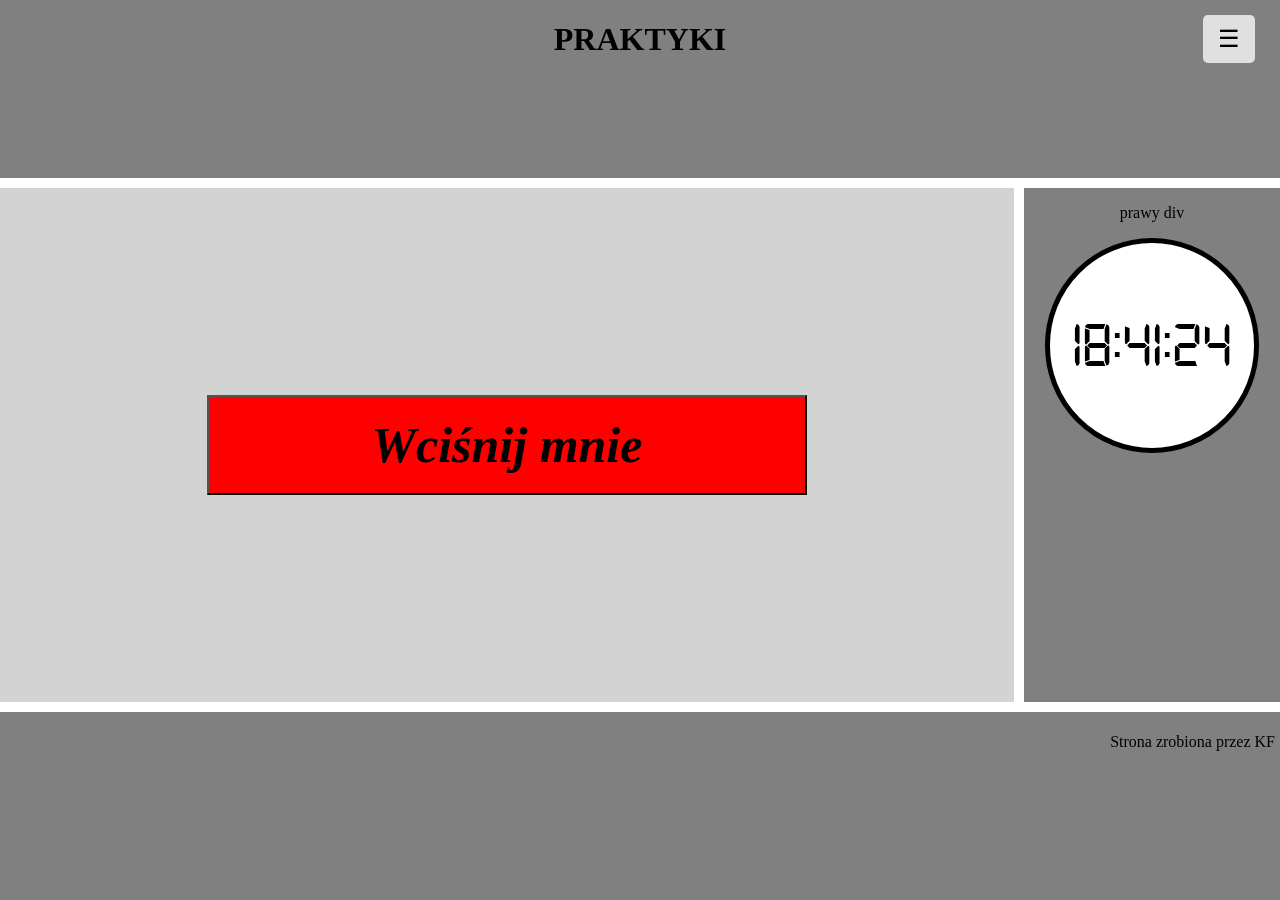
<file: index.html>
<!DOCTYPE html>
<html lang="pl">
<head>
  <meta charset="UTF-8">
  <title> praktyki </title>
  <link rel="stylesheet" href="style.css">
</head>
<body>
  <button id="guzik-menu">☰</button>
  <div id="left">
    <h2>Linki</h2>
      <a href="podstrony/omnie/omnie.html">O mnie</a>
      <a href="podstrony/ulub/ulub.html">Moje ulubione</a>
      <a href="podstrony/kontakt/kontakt.html">Kontakt</a>
  </div>
  <div id="prawa-strona">
  <header>
    <h1>PRAKTYKI</h1>
  </header>
  <!----------------------->
  <main>
    
    <div id="center">
      <button id="guzik1"><b><i>Wciśnij mnie</i></b></button>
    </div>
    <div id="right">
      <p>prawy div</p>
      <div id="zegar">
      </div>
    </div>
  </main>
  <!------------------------>
  <footer>
    <p>Strona zrobiona przez KF</p>
  </footer>
  </div>
  
  <script src="script.js"></script>
</body>
</html>
</file>
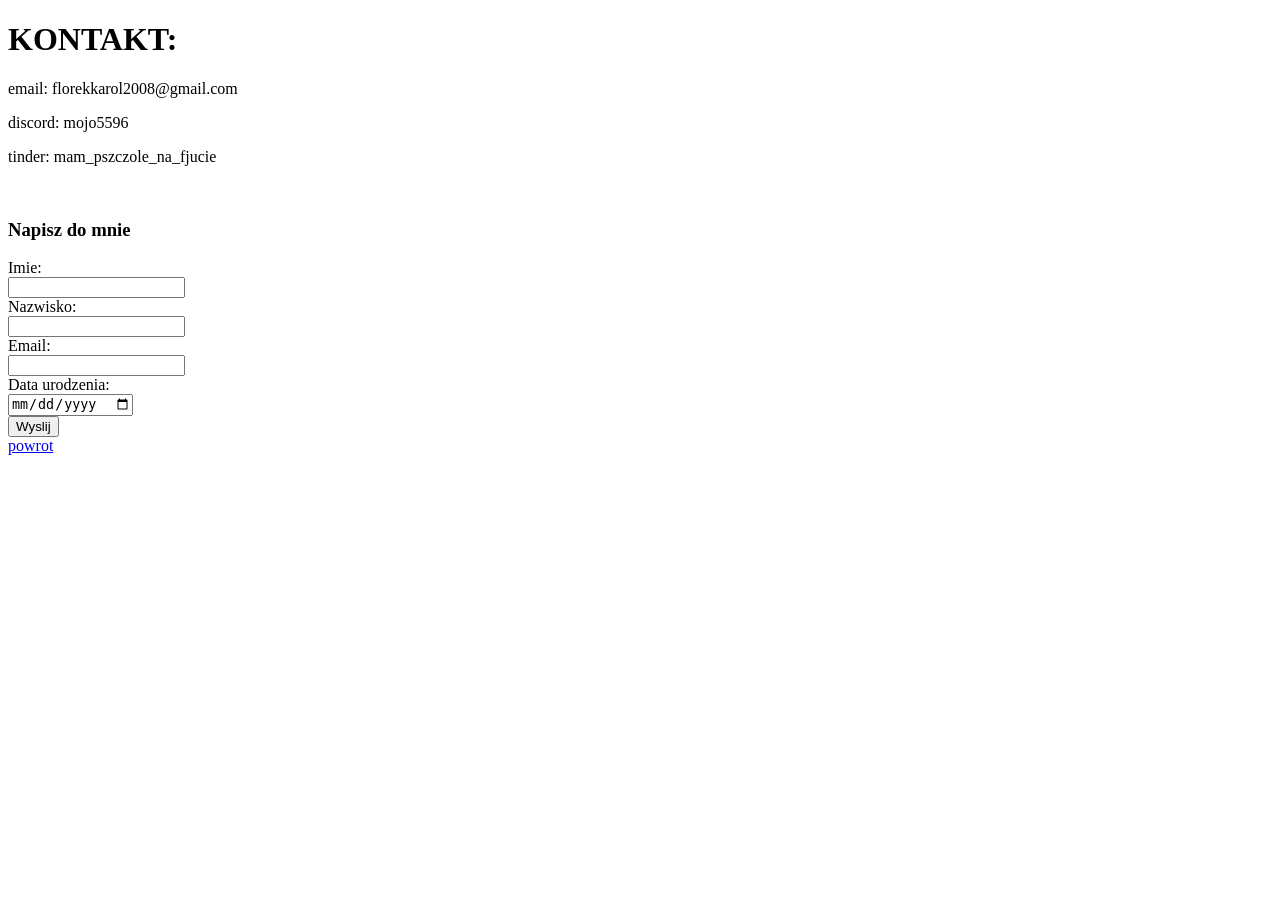
<file: podstrony/kontakt/kontakt.html>
<!DOCTYPE html>
<html lang="pl">
<head>
    <meta charset="UTF-8">
    <meta name="viewport" content="width=device-width, initial-scale=1.0">
    <title>Kontakt</title>
</head>
<body>
    <h1>KONTAKT:</h1>
    <p>email: florekkarol2008@gmail.com</p>
    <p>discord: mojo5596</p>
    <p>tinder: mam_pszczole_na_fjucie</p><br>


    <h3>Napisz do mnie</h3>
    <form>
        <label for="imie">Imie:</label><br>
        <input type="text"><br>
        <label for="nazwisko">Nazwisko:</label><br>
        <input type="text"><br>
        <label for="email">Email:</label><br>
        <input type="email"><br>
        <label for="data">Data urodzenia:</label><br>
        <input type="date"><br>
        <input type="submit" value="Wyslij">
    </form>

<a href="../../index.html">powrot</a>
</body>
</html>
</file>
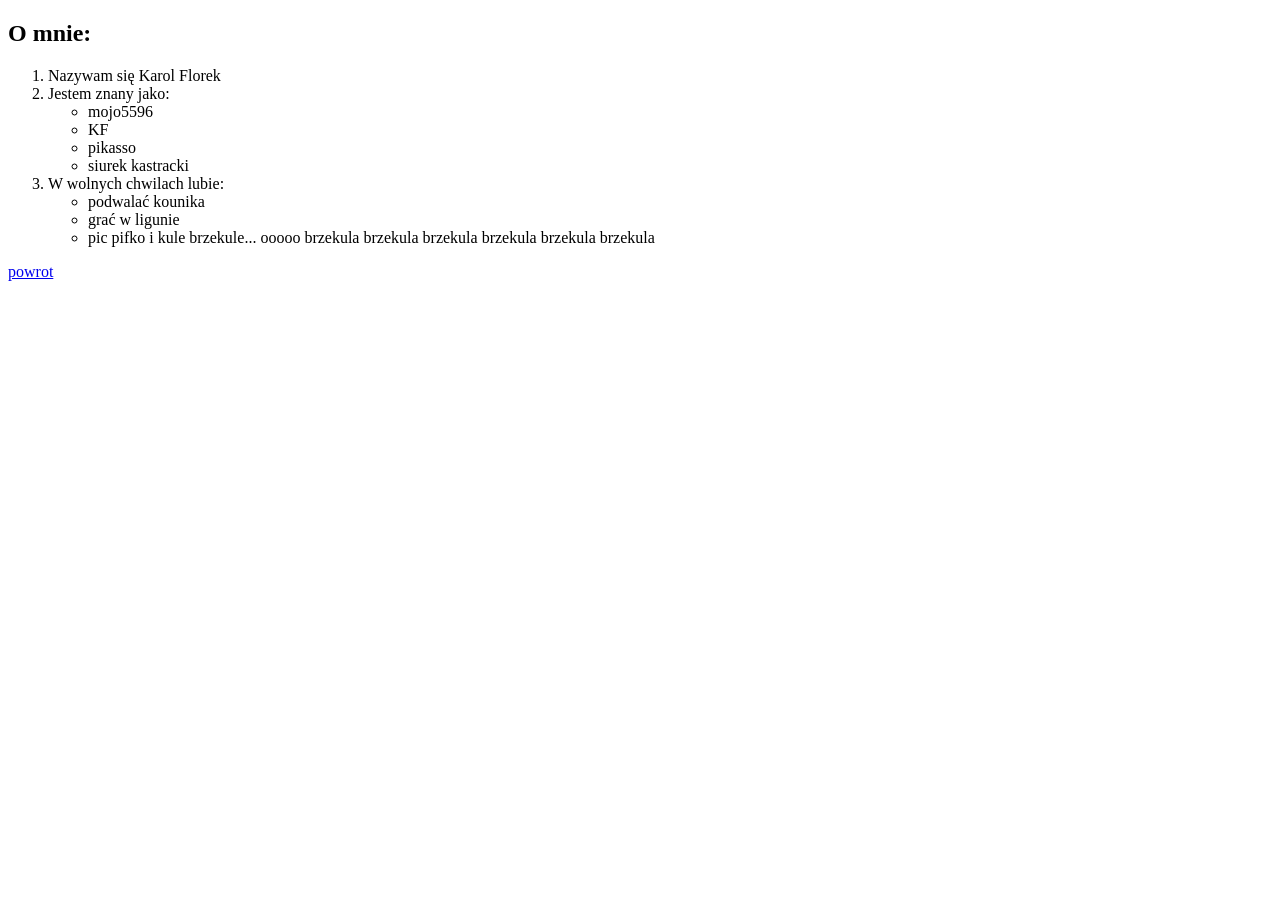
<file: podstrony/omnie/omnie.html>
<!DOCTYPE html>
<html lang="pl">
<head>
    <meta charset="UTF-8">
    <meta name="viewport" content="width=device-width, initial-scale=1.0">
    <title>O mnie</title>
</head>
<body>
    <h2>O mnie:</h2>
      <ol>
        <li>Nazywam się Karol Florek</li>
        <li>Jestem znany jako:
          <ul>
            <li>mojo5596</li>
            <li>KF</li>
            <li>pikasso</li>
            <li>siurek kastracki</li>
          </ul>
        </li>
        <li>W wolnych chwilach lubie:
          <ul>
            <li>podwalać kounika</li>
            <li>grać w ligunie</li>
            <li>pic pifko i kule brzekule... ooooo brzekula brzekula brzekula brzekula brzekula brzekula</li>
          </ul>
        </li>
      </ol>

<a href="../../index.html">powrot</a>
</body>
</html>
</file>
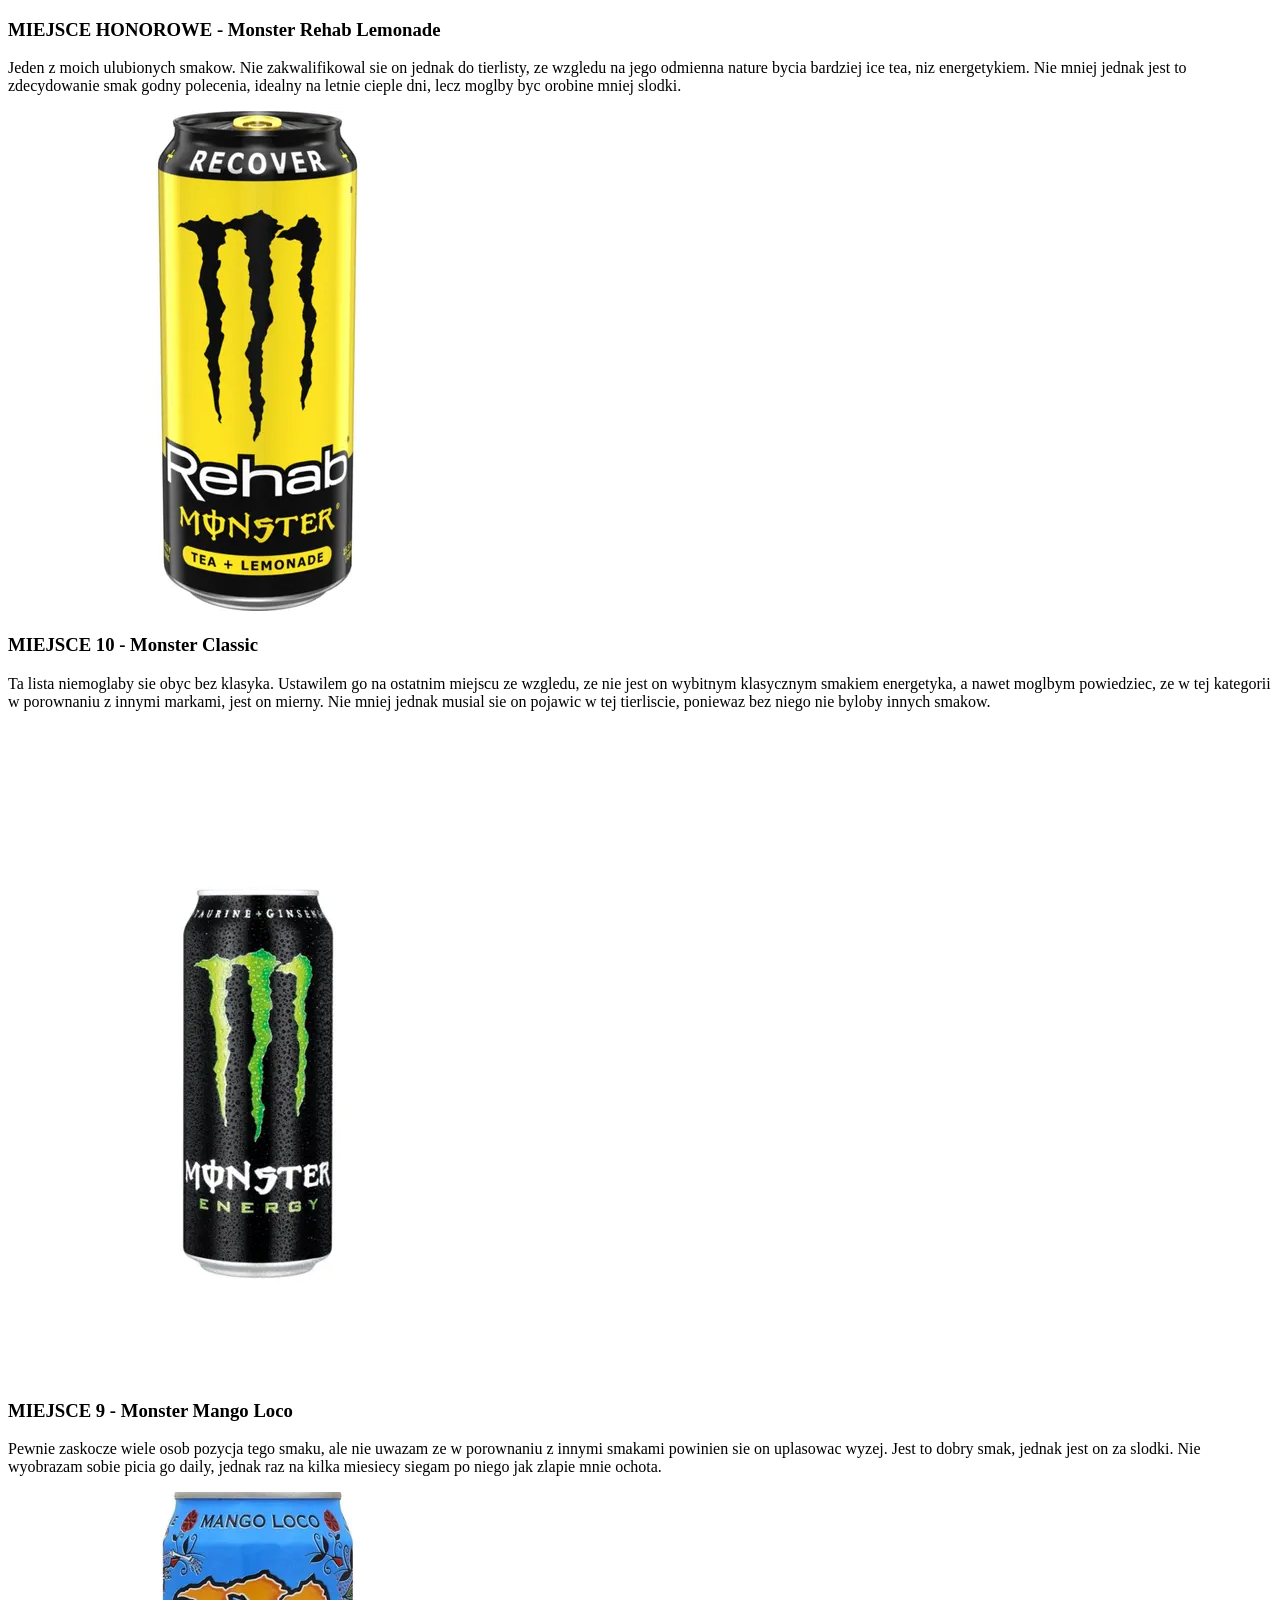
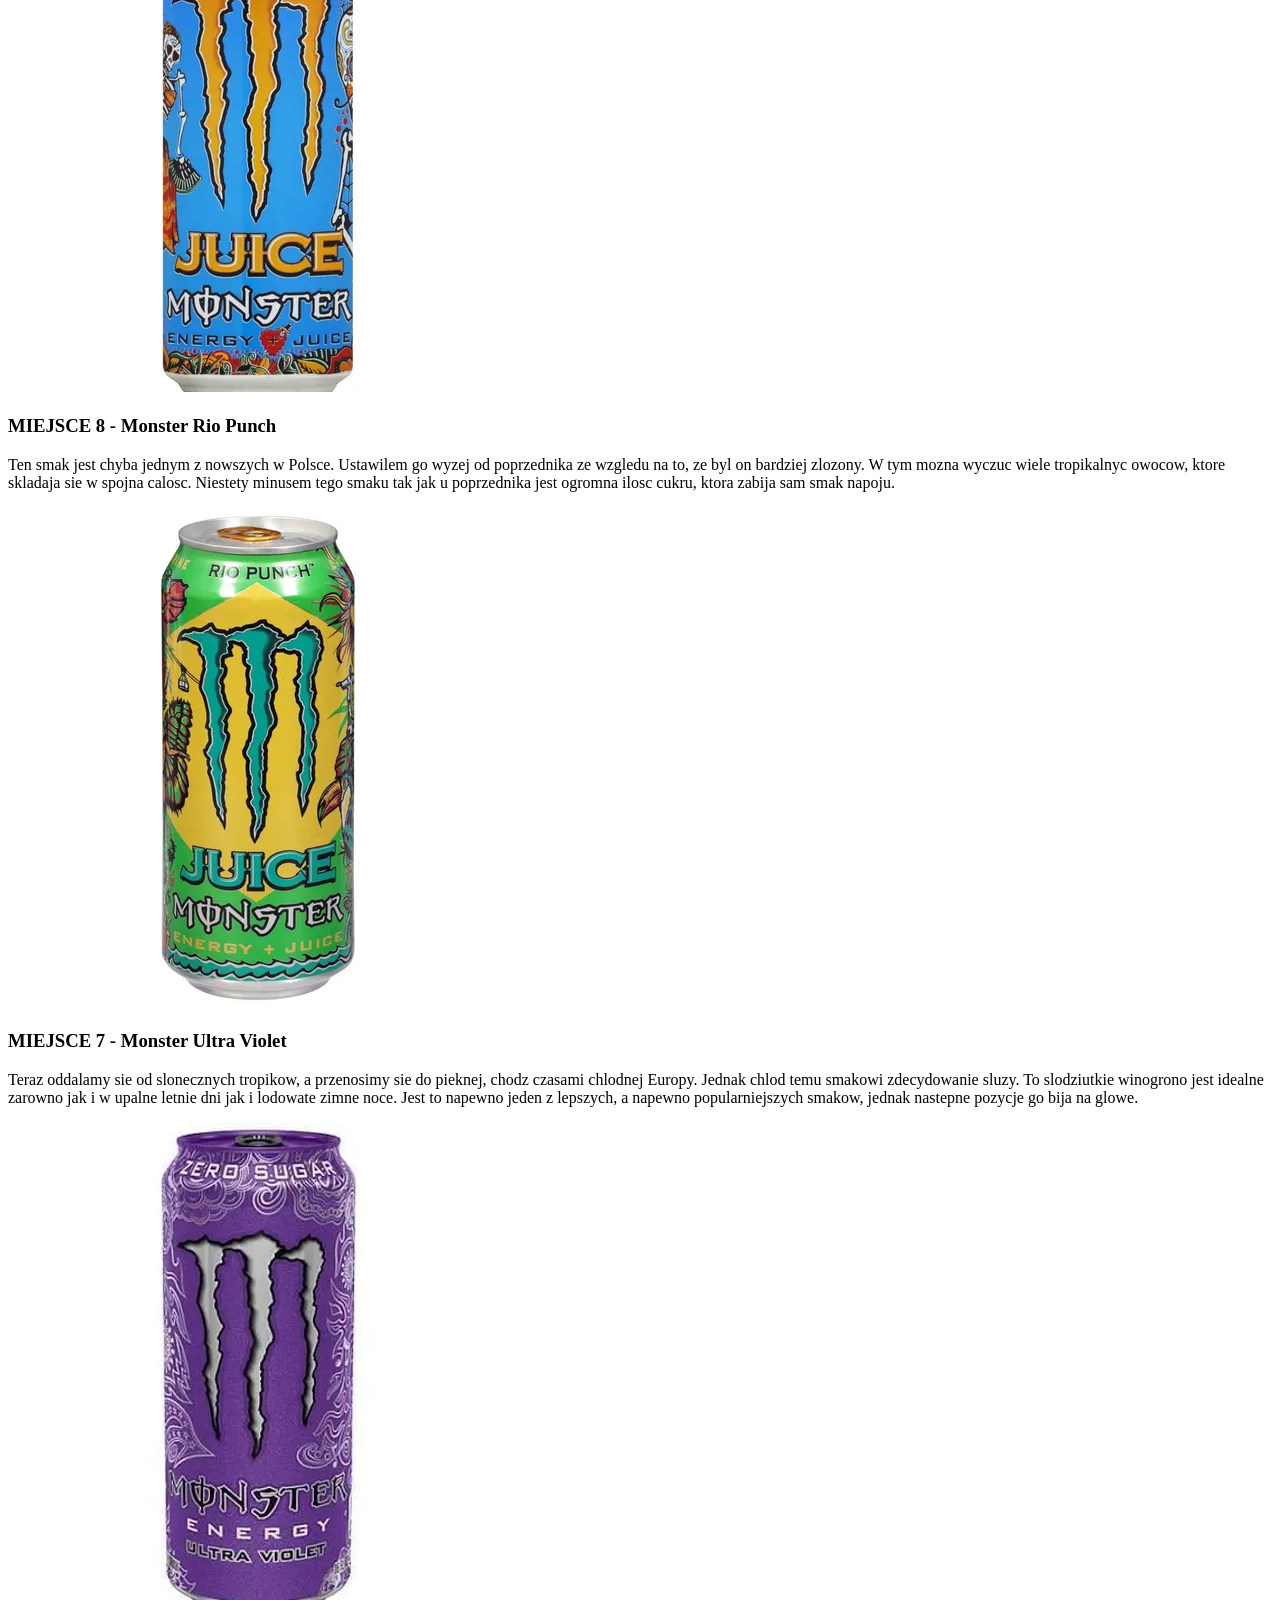
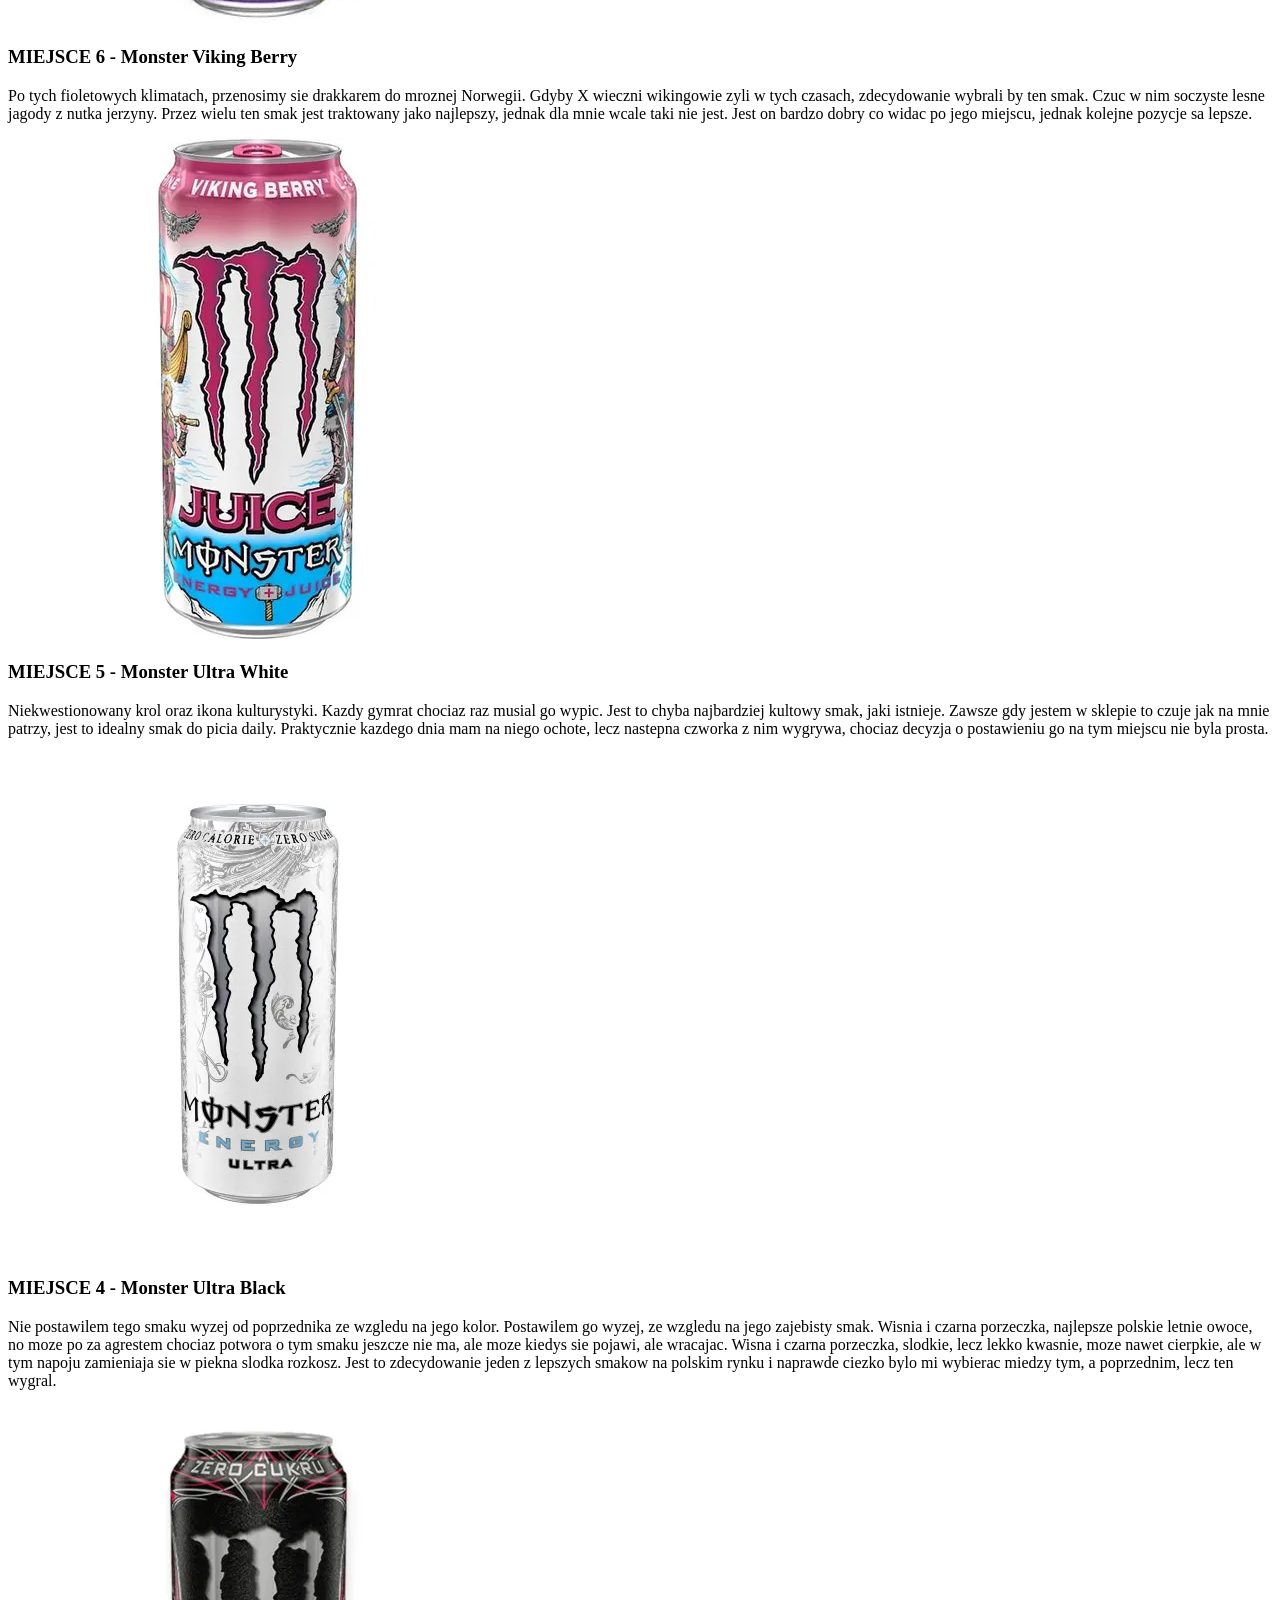
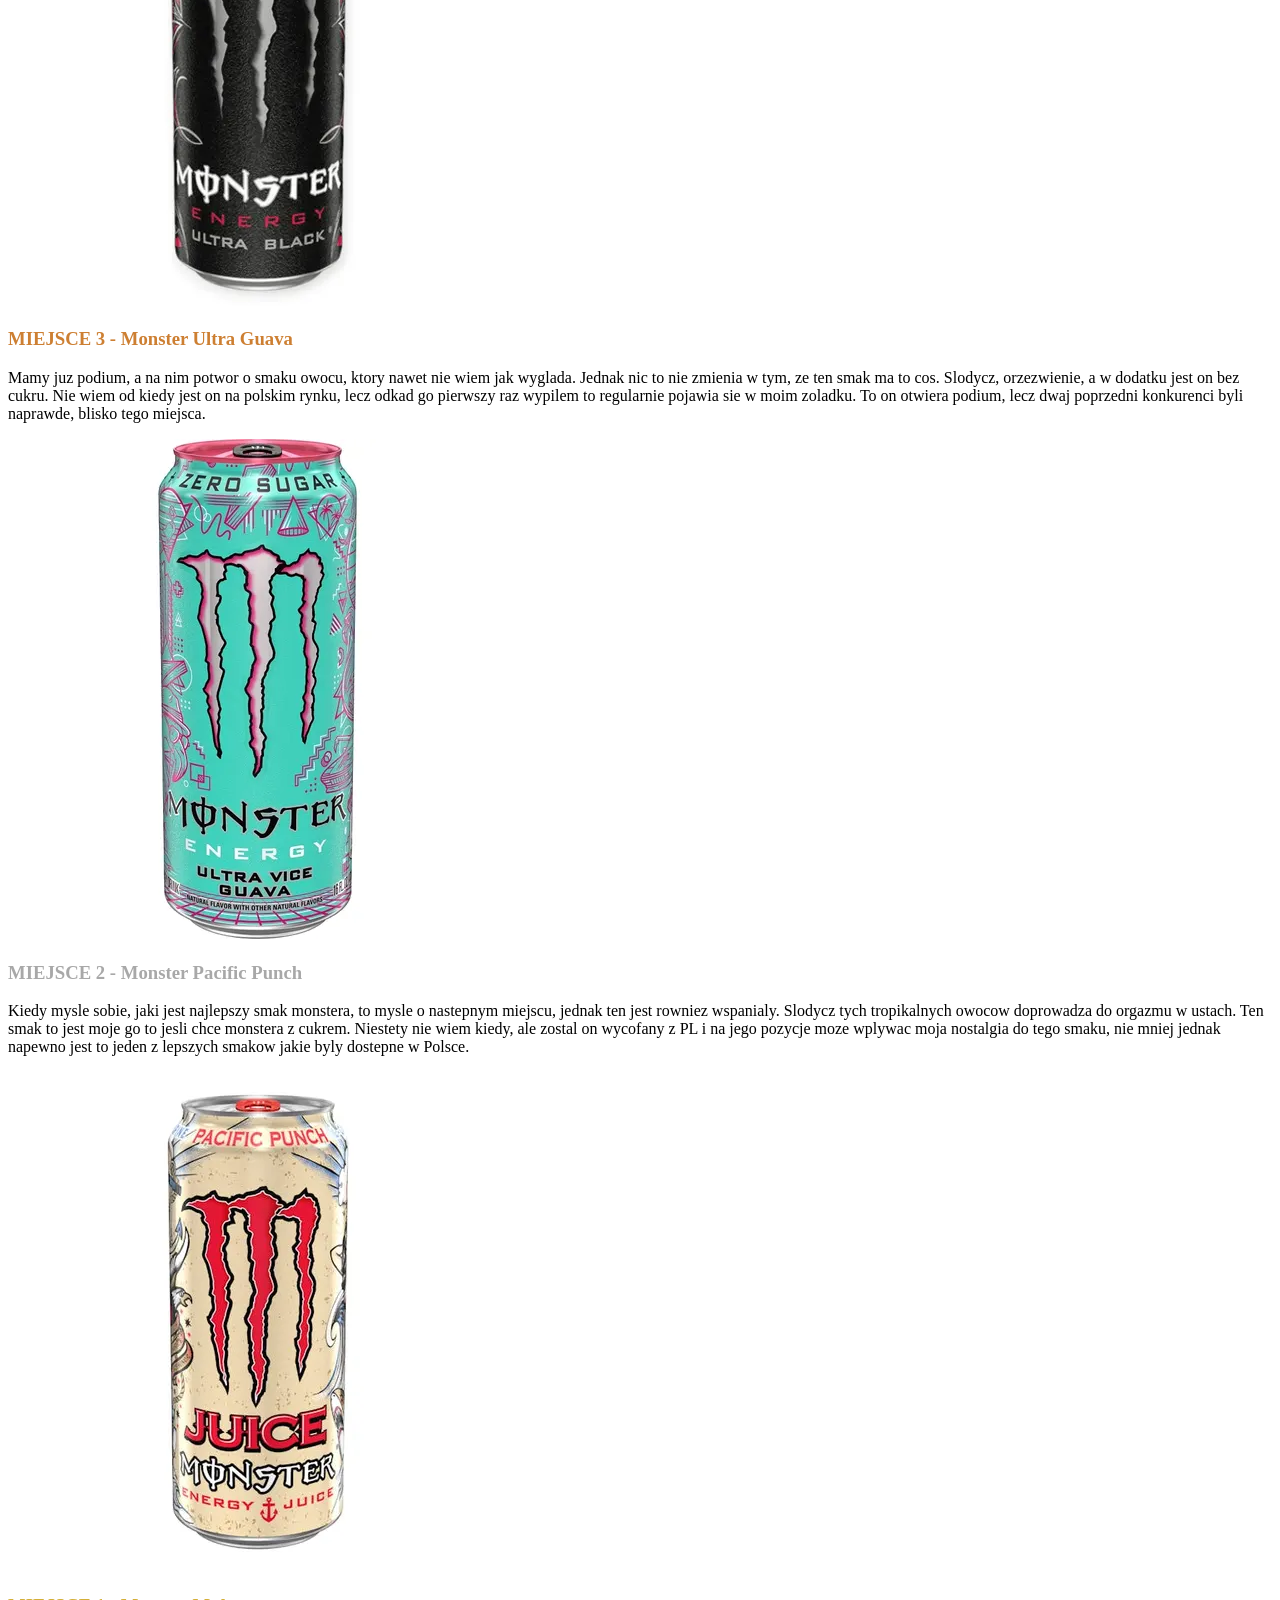
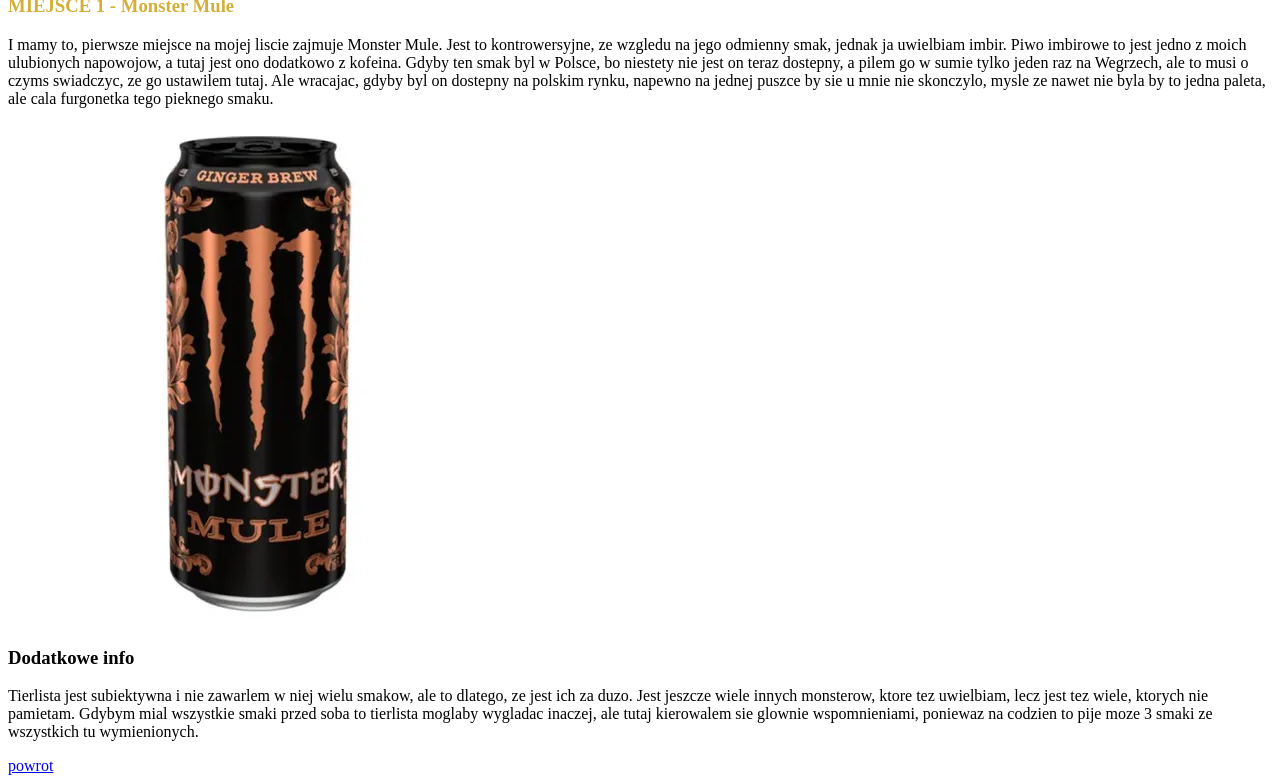
<file: podstrony/ulub/monstery.html>
<!DOCTYPE html>
<html lang="pl">
<head>
    <meta charset="UTF-8">
    <meta name="viewport" content="width=device-width, initial-scale=1.0">
    <title>Monstery</title>
</head>
<body>

<h3>MIEJSCE HONOROWE - Monster Rehab Lemonade</h3>
<p>Jeden z moich ulubionych smakow. Nie zakwalifikowal sie on jednak do tierlisty, ze wzgledu na jego odmienna nature bycia bardziej ice tea, niz energetykiem. Nie mniej jednak jest to zdecydowanie smak godny polecenia, idealny na letnie cieple dni, lecz moglby byc orobine mniej slodki.</p>
<img src="../../zasoby/zdjecia/ulub/monstery/rehab.png" alt="Monster Rehab Lemonade">

<h3>MIEJSCE 10 - Monster Classic</h3>
<p>Ta lista niemoglaby sie obyc bez klasyka. Ustawilem go na ostatnim miejscu ze wzgledu, ze nie jest on wybitnym klasycznym smakiem energetyka, a nawet moglbym powiedziec, ze w tej kategorii w porownaniu z innymi markami, jest on mierny. Nie mniej jednak musial sie on pojawic w tej tierliscie, poniewaz bez niego nie byloby innych smakow.</p>
<img src="../../zasoby/zdjecia/ulub/monstery/clasic.png" alt="Monster Classic">

<h3>MIEJSCE 9 - Monster Mango Loco</h3>
<p>Pewnie zaskocze wiele osob pozycja tego smaku, ale nie uwazam ze w porownaniu z innymi smakami powinien sie on uplasowac wyzej. Jest to dobry smak, jednak jest on za slodki. Nie wyobrazam sobie picia go daily, jednak raz na kilka miesiecy siegam po niego jak zlapie mnie ochota.</p>
<img src="../../zasoby/zdjecia/ulub/monstery/mangoloco.png" alt="Monster Mango Loco">

<h3>MIEJSCE 8 - Monster Rio Punch</h3>
<p>Ten smak jest chyba jednym z nowszych w Polsce. Ustawilem go wyzej od poprzednika ze wzgledu na to, ze byl on bardziej zlozony. W tym mozna wyczuc wiele tropikalnyc owocow, ktore skladaja sie w spojna calosc. Niestety minusem tego smaku tak jak u poprzednika jest ogromna ilosc cukru, ktora zabija sam smak napoju.</p>
<img src="../../zasoby/zdjecia/ulub/monstery/rio.png" alt="Monster Rio Punch">

<h3>MIEJSCE 7 - Monster Ultra Violet</h3>
<p>Teraz oddalamy sie od slonecznych tropikow, a przenosimy sie do pieknej, chodz czasami chlodnej Europy. Jednak chlod temu smakowi zdecydowanie sluzy. To slodziutkie winogrono jest idealne zarowno jak i w upalne letnie dni jak i lodowate zimne noce. Jest to napewno jeden z lepszych, a napewno popularniejszych smakow, jednak nastepne pozycje go bija na glowe.</p>
<img src="../../zasoby/zdjecia/ulub/monstery/violet.png" alt="Monster Ultra Violet">

<h3>MIEJSCE 6 - Monster Viking Berry</h3>
<p>Po tych fioletowych klimatach, przenosimy sie drakkarem do mroznej Norwegii. Gdyby X wieczni wikingowie zyli w tych czasach, zdecydowanie wybrali by ten smak. Czuc w nim soczyste lesne jagody z nutka jerzyny. Przez wielu ten smak jest traktowany jako najlepszy, jednak dla mnie wcale taki nie jest. Jest on bardzo dobry co widac po jego miejscu, jednak kolejne pozycje sa lepsze.</p>
<img src="../../zasoby/zdjecia/ulub/monstery/viking.png" alt="Monster Viking Berry">

<h3>MIEJSCE 5 - Monster Ultra White</h3>
<p>Niekwestionowany krol oraz ikona kulturystyki. Kazdy gymrat chociaz raz musial go wypic. Jest to chyba najbardziej kultowy smak, jaki istnieje. Zawsze gdy jestem w sklepie to czuje jak na mnie patrzy, jest to idealny smak do picia daily. Praktycznie kazdego dnia mam na niego ochote, lecz nastepna czworka z nim wygrywa, chociaz decyzja o postawieniu go na tym miejscu nie byla prosta.</p>
<img src="../../zasoby/zdjecia/ulub/monstery/white.png" alt="Monster Ultra White">

<h3>MIEJSCE 4 - Monster Ultra Black</h3>
<p>Nie postawilem tego smaku wyzej od poprzednika ze wzgledu na jego kolor. Postawilem go wyzej, ze wzgledu na jego zajebisty smak. Wisnia i czarna porzeczka, najlepsze polskie letnie owoce, no moze po za agrestem chociaz potwora o tym smaku jeszcze nie ma, ale moze kiedys sie pojawi, ale wracajac. Wisna i czarna porzeczka, slodkie, lecz lekko kwasnie, moze nawet cierpkie, ale w tym napoju zamieniaja sie w piekna slodka rozkosz. Jest to zdecydowanie jeden z lepszych smakow na polskim rynku i naprawde ciezko bylo mi wybierac miedzy tym, a poprzednim, lecz ten wygral.</p>
<img src="../../zasoby/zdjecia/ulub/monstery/black.png" alt="Monster Ultra Black">

<h3 style="color: #cd7f32;">MIEJSCE 3 - Monster Ultra Guava</h3>
<p>Mamy juz podium, a na nim potwor o smaku owocu, ktory nawet nie wiem jak wyglada. Jednak nic to nie zmienia w tym, ze ten smak ma to cos. Slodycz, orzezwienie, a w dodatku jest on bez cukru. Nie wiem od kiedy jest on na polskim rynku, lecz odkad go pierwszy raz wypilem to regularnie pojawia sie w moim zoladku. To on otwiera podium, lecz dwaj poprzedni konkurenci byli naprawde, blisko tego miejsca.</p>
<img src="../../zasoby/zdjecia/ulub/monstery/guava.png" alt="Monster Ultra Guava">

<h3 style="color: #a8a8a8;">MIEJSCE 2 - Monster Pacific Punch</h3>
<p>Kiedy mysle sobie, jaki jest najlepszy smak monstera, to mysle o nastepnym miejscu, jednak ten jest rowniez wspanialy. Slodycz tych tropikalnych owocow doprowadza do orgazmu w ustach. Ten smak to jest moje go to jesli chce monstera z cukrem. Niestety nie wiem kiedy, ale zostal on wycofany z PL i na jego pozycje moze wplywac moja nostalgia do tego smaku, nie mniej jednak napewno jest to jeden z lepszych smakow jakie byly dostepne w Polsce.</p>
<img src="../../zasoby/zdjecia/ulub/monstery/pacific.png" alt="Monster Pacific Punch">

<h3 style="color: #d4af37;">MIEJSCE 1 - Monster Mule</h3>
<p>I mamy to, pierwsze miejsce na mojej liscie zajmuje Monster Mule. Jest to kontrowersyjne, ze wzgledu na jego odmienny smak, jednak ja uwielbiam imbir. Piwo imbirowe to jest jedno z moich ulubionych napowojow, a tutaj jest ono dodatkowo z kofeina. Gdyby ten smak byl w Polsce, bo niestety nie jest on teraz dostepny, a pilem go w sumie tylko jeden raz na Wegrzech, ale to musi o czyms swiadczyc, ze go ustawilem tutaj. Ale wracajac, gdyby byl on dostepny na polskim rynku, napewno na jednej puszce by sie u mnie nie skonczylo, mysle ze nawet nie byla by to jedna paleta, ale cala furgonetka tego pieknego smaku.</p>
<img src="../../zasoby/zdjecia/ulub/monstery/mule.png" alt="Monster Mule">


<h3>Dodatkowe info</h3>
<p>Tierlista jest subiektywna i nie zawarlem w niej wielu smakow, ale to dlatego, ze jest ich za duzo. Jest jeszcze wiele innych monsterow, ktore tez uwielbiam, lecz jest tez wiele, ktorych nie pamietam. Gdybym mial wszystkie smaki przed soba to tierlista moglaby wygladac inaczej, ale tutaj kierowalem sie glownie wspomnieniami, poniewaz na codzien to pije moze 3 smaki ze wszystkich tu wymienionych.</p>

<a href="ulub.html">powrot</a>
</body>
</html>
</file>
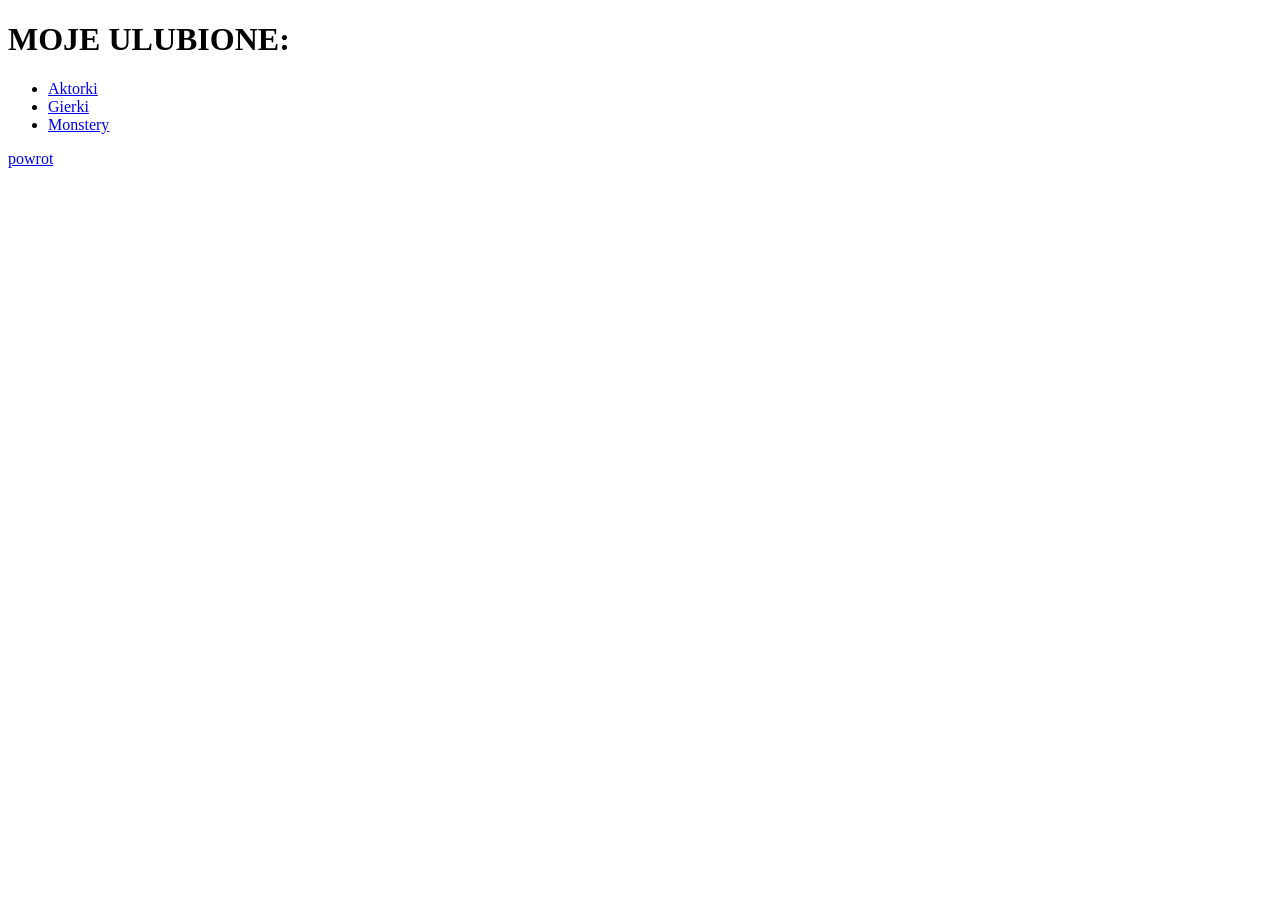
<file: podstrony/ulub/ulub.html>
<!DOCTYPE html>
<html lang="pl">
<head>
    <meta charset="UTF-8">
    <meta name="viewport" content="width=device-width, initial-scale=1.0">
    <title>Ulubione</title>
</head>
<body>
    <h1>MOJE ULUBIONE:</h1>
    <ul>
        <li><a href="aktorki.html">Aktorki</a></li>
        <li><a href="gierki.html">Gierki</a></li>
        <li><a href="monstery.html">Monstery</a></li>
    </ul>

<a href="../../index.html">powrot</a>
</body>
</html>
</file>
<file: style.css>
@font-face {
    font-family: zegar;
    src: url('zasoby/czcionki/digital-7.ttf');
  }
  
body {
  height: 100vh;
  margin: 0;
  display: flex; 
  flex-direction: row; 
  background: white;
  transition: background 0.5s ease, color 0.5s ease;
  overflow: hidden; 
}

#prawa-strona {
  flex: 1; 
  height: 100vh;
  display: flex;
  flex-direction: column; 
}

header {
  flex: 2;
  background: gray;
  color: black;
  text-align: center;
  transition: background 0.5s ease, color 0.5s ease;
  margin-right: 0px;
}

main {
  flex: 6;
  background: white;
  color: black;
  transition: background 0.5s ease, color 0.5s ease;
  display: flex;
  
  
  align-items: stretch; 
  overflow: hidden; 
}

footer {
  flex: 2;
  background: gray;
  color: black;
  text-align: right;
  padding: 5px;
  transition: background 0.5s ease, color 0.5s ease;
  margin-right: 0px;
}

#guzik1 {
  width: 600px;
  height: 100px;
  background: red;
  color: black;
  font-size: 50px;
  font-family: "Comic Sans MS", "Comic Sans", cursive;
}
#guzik1:hover {
  background: blue;
  color: white;
  font-size: 30px;
  transform: scale(0.5);
}

#center {
  flex: 1; 
  display: flex;
  justify-content: center;
  align-items: center;
  background: lightgray;
  margin-top: 10px;
  margin-bottom: 10px;
  transition: background 0.5s ease, color 0.5s ease;
}

#left {
  width: 20%; 
  height: 100vh;
  text-align: left;
  background: gray;
  padding-left: 5px;
  margin-right: 0px; 
  transition: background 0.5s ease, color 0.5s ease, transform 0.5s ease, margin-left 0.5s ease;
  transform: translateX(-100%);
  margin-left: calc(-20% - 5px); 
  display: flex;
  flex-direction: column;
}
#left a {
  color: black;
  text-decoration: none;
  transition: color 0.5s ease;
}

#guzik-menu {
  position: fixed;
  top: 15px;
  right: 25px;
  z-index: 1000;
  padding: 10px 15px;
  font-size: 24px;
  background: #e0e0e0;
  color: black;
  border: none;
  cursor: pointer;
  border-radius: 5px;
}

#right{
  container-type: inline-size;
  container-name: zegar-kontener;
  width: 20%;
  text-align: center;
  background: gray;
  margin: 10px;
  margin-right: 0px;
  display: flex;
  flex-direction: column;
  align-items: center;
  transition: background 0.5s ease, color 0.5s ease;
}

#zegar{
  aspect-ratio: 1/1;
  width: 80cqw;
  background: white;
  border-radius: 50%;
  border-color: black;
  border-width: 5px;
  border-style: solid;
  align-items: center;
  display: flex;
  justify-content: center;
  font-family: zegar;
  font-size: 25cqw;
  color: black;
  transition: background 0.5s ease, color 0.5s ease;
}



/*dark mode*/
body.dark-mode {
  background: #2b2b2b
}

body.dark-mode header {
  background: #1a1a1a; 
  color: #e0e0e0;
}

body.dark-mode main {
  background: #2b2b2b; 
  color: #e0e0e0;
}

body.dark-mode footer {
  background: #1a1a1a; 
  color: #e0e0e0;
}

body.dark-mode #left {
  background: #1a1a1a; 
  color: #e0e0e0;
}
body.dark-mode #left a{
  color: #e0e0e0;
}

body.dark-mode #right {
  background: #1a1a1a;
}

body.dark-mode #center {
  background: #222222; 
  color: #e0e0e0;
}

body.dark-mode #zegar {
  background: #1e1e24;
  color: #e0e0e0;
  border-color: #333344;
}

body.dark-mode #guzik-menu {
  background: #333344;
  color: white;
}

/*wysuwanie lewego diva*/
#left.active {
  transform: translateX(0);
  margin-left: 0px;
  margin-right: 10px
}
</file>
